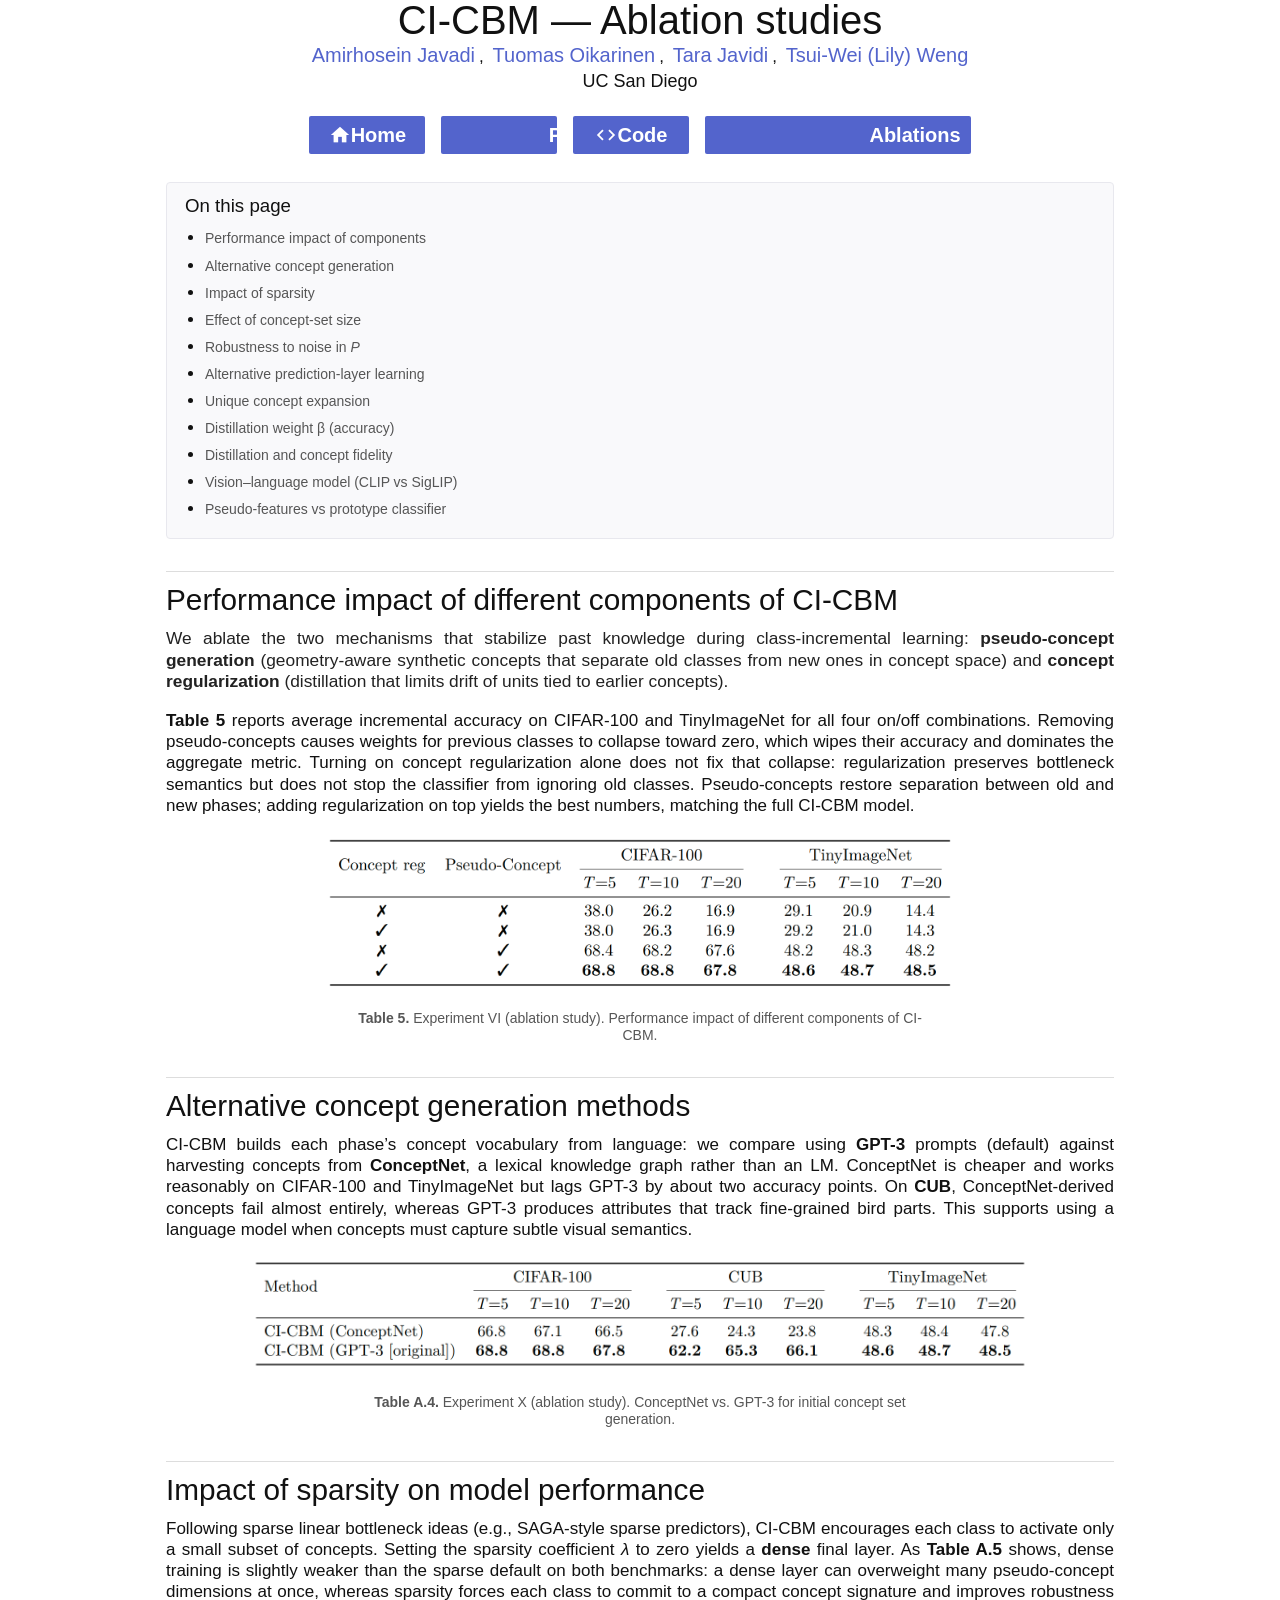
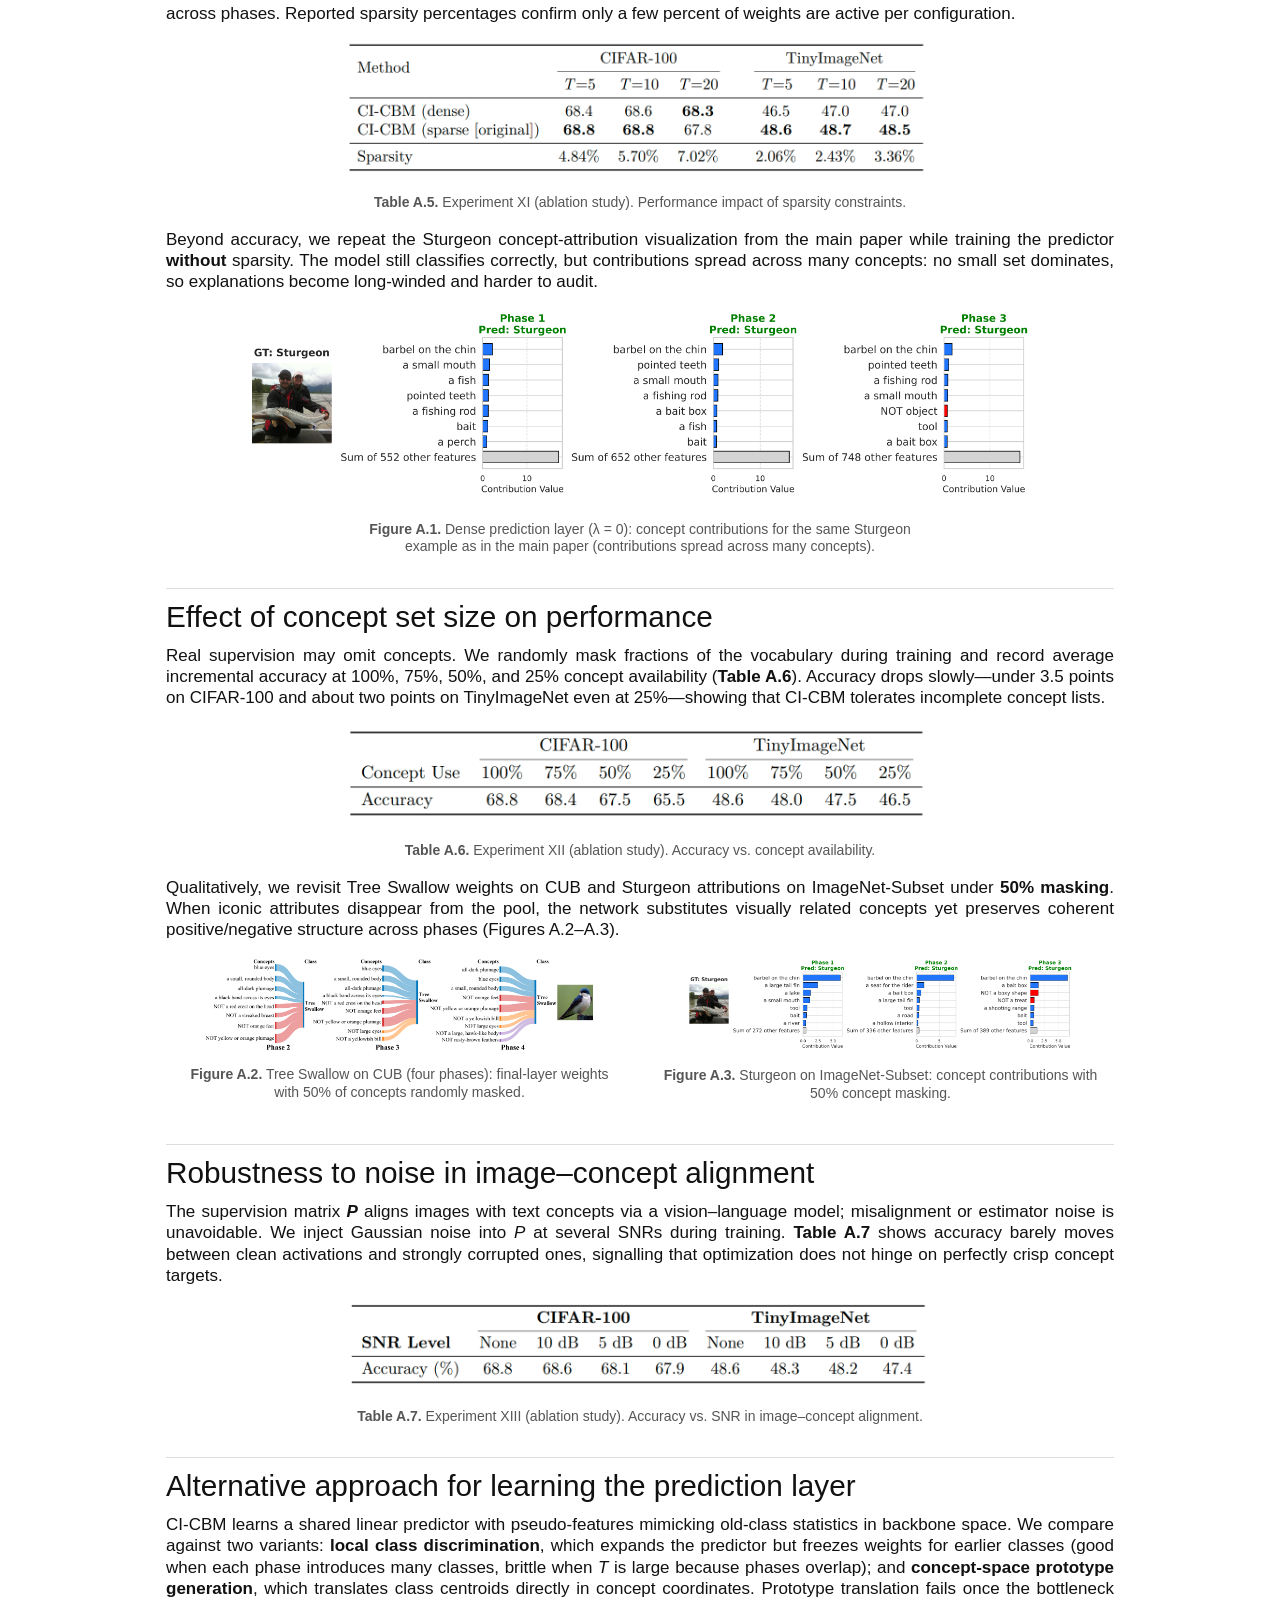
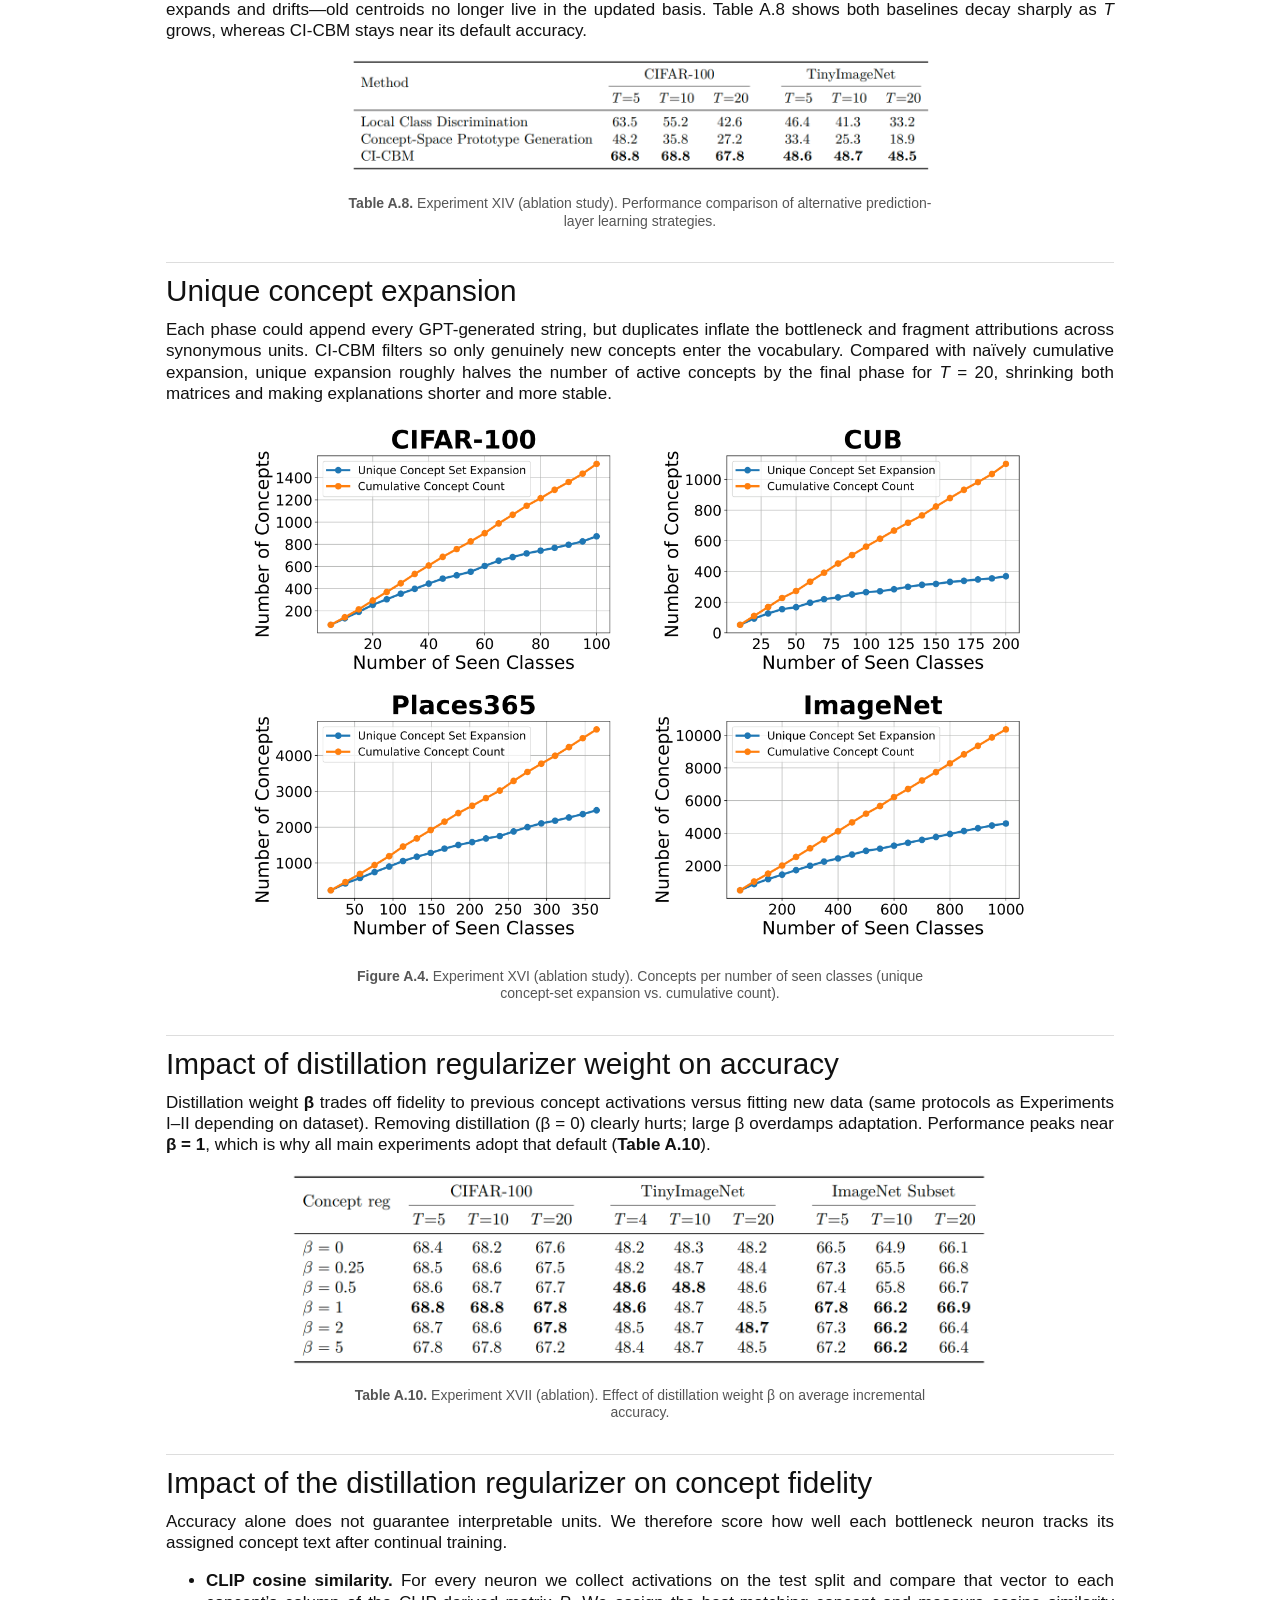
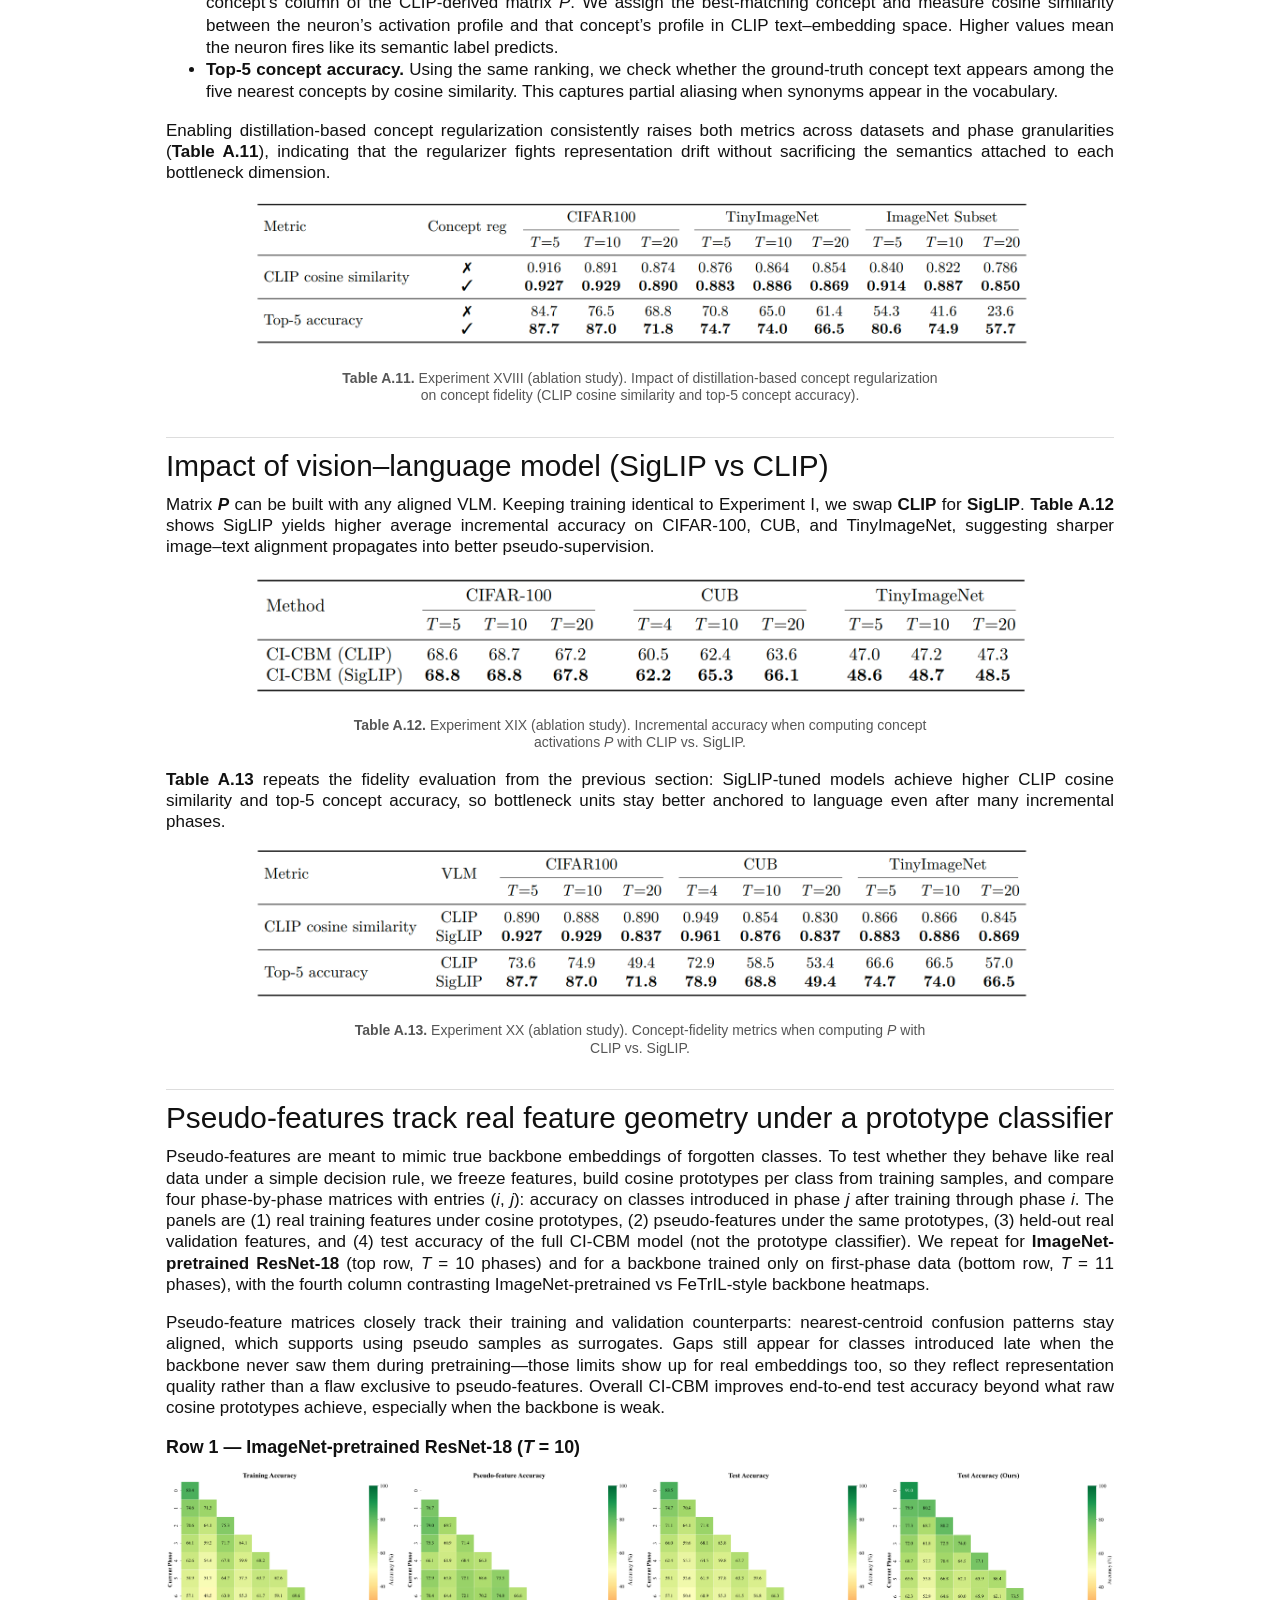
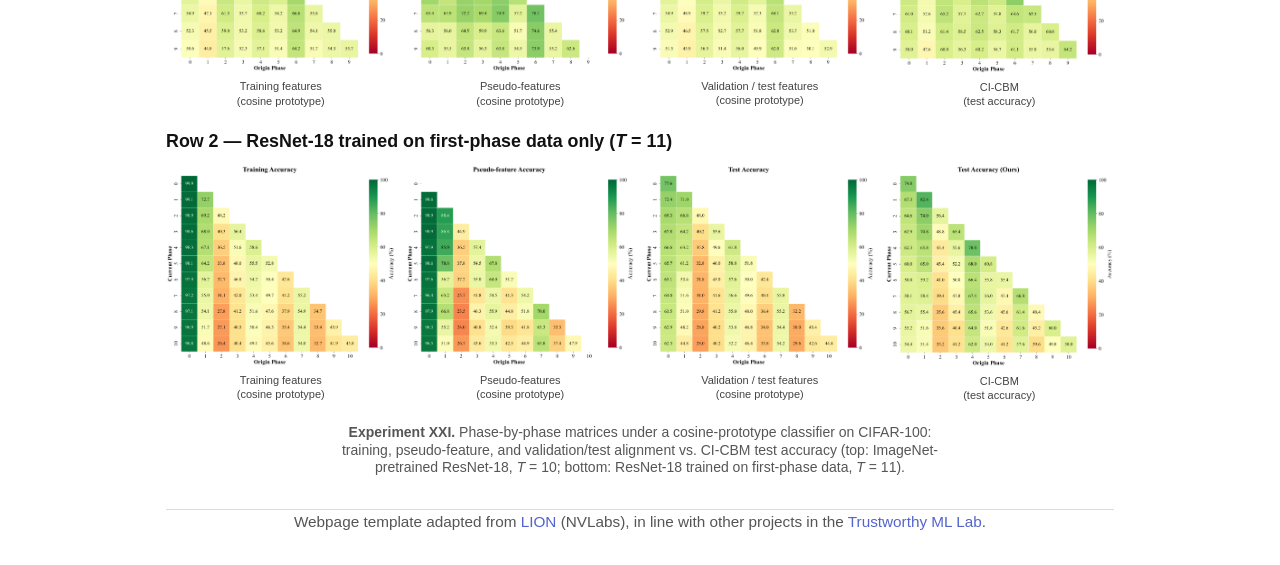
<file: project-website/ablation.html>
<!DOCTYPE html>
<html lang="en">
  <head>
    <meta charset="utf-8" />
    <meta name="viewport" content="width=device-width, initial-scale=1" />
    <title>Ablation studies &mdash; CI-CBM</title>
    <link href="https://fonts.googleapis.com/css2?family=Material+Icons" rel="stylesheet" />
    <style type="text/css">
      body {
        font-family: Arial, Helvetica, sans-serif;
        font-weight: 300;
        font-size: 17px;
        margin-left: auto;
        margin-right: auto;
        color: #111;
        line-height: 1.3em;
      }
      @media screen and (min-width: 980px) {
        body { width: 980px; }
      }
      a:link, a:visited { color: #5364cc; text-decoration: none; }
      a:hover { color: #208799; }
      p {
        line-height: 1.25em;
      }
      h1 {
        text-align: center;
        font-size: 40px;
        font-weight: 500;
        margin: 0 0 0.5rem;
      }
      h2 {
        font-size: 1.75em;
        font-weight: 400;
        margin: 16px 0 8px;
      }
      h3 {
        font-weight: 600;
        margin: 16px 0 8px;
      }
      .container {
        margin-left: auto;
        margin-right: auto;
        padding-left: 16px;
        padding-right: 16px;
      }
      .paper-title { padding: 1px 0; }
      .author-row-new { text-align: center; }
      .author-row-new a {
        display: inline-block;
        font-size: 20px;
        padding: 4px;
      }
      .affiliations {
        font-size: 18px;
        text-align: center;
      }
      .paper-btn-parent {
        display: flex;
        justify-content: center;
        flex-wrap: wrap;
        margin: 16px 0;
      }
      .paper-btn {
        display: inline-flex;
        align-items: center;
        justify-content: center;
        margin: 8px;
        padding: 8px;
        border-radius: 2px;
        background-color: #5364cc;
        color: #fff !important;
        font-size: 20px;
        width: 100px;
        font-weight: 600;
        text-decoration: none;
      }
      .paper-btn:hover { opacity: 0.85; }
      .material-icons { vertical-align: -6px; font-size: 22px; }
      hr {
        height: 1px;
        border: 0;
        border-top: 1px solid #ddd;
        margin: 0;
      }
      section {
        margin: 32px 0;
        text-align: justify;
      }
      .note {
        font-size: 0.95em;
        color: #444;
        margin: 0 0 1rem;
      }
      .toc-ablation {
        background: #f9f9fb;
        border: 1px solid #e8e8ee;
        border-radius: 4px;
        padding: 12px 18px;
        margin: 20px 0;
      }
      .toc-ablation h2 {
        font-size: 1.1em;
        margin: 0 0 10px;
      }
      .toc-ablation .ablation-toc-list {
        margin: 8px 0 0;
        padding-left: 1.25rem;
        list-style: disc;
      }
      .toc-ablation .ablation-toc-list li {
        margin: 5px 0;
      }
      .toc-ablation .ablation-toc-list a:link,
      .toc-ablation .ablation-toc-list a:visited {
        color: #565656;
        text-decoration: none;
        font-size: 14px;
      }
      .toc-ablation .ablation-toc-list a:hover {
        color: #208799;
        text-decoration: underline;
      }
      .table-shot {
        margin: 16px 0;
        text-align: center;
      }
      .table-shot img {
        max-width: 83%;
        height: auto;
        border: 0 !important;
        outline: 0 !important;
        box-shadow: none !important;
        background: transparent !important;
      }
      .pdf-frame {
        width: 100%;
        min-height: 480px;
      }
      .pdf-frame object {
        display: block;
        width: 100%;
        min-height: 480px;
        border: 0 !important;
        outline: 0 !important;
        box-shadow: none !important;
      }
      figure { margin: 16px 0; }
      figure,
      figure img,
      .table-shot,
      .table-shot img,
      .pdf-frame,
      .pdf-frame object,
      .pseudo-cell img {
        border: 0 !important;
        outline: 0 !important;
        box-shadow: none !important;
        background: transparent !important;
      }
      .caption {
        font-size: 14px;
        color: #565656;
        margin-top: 10px;
        margin-bottom: 10px;
        margin-left: 175px;
        margin-right: 175px;
        text-align: center;
      }
      .caption b {
        color: #565656;
      }
      @media screen and (max-width: 900px) {
        .caption {
          margin-left: 24px;
          margin-right: 24px;
        }
      }
      .site-note {
        margin-top: 32px;
        font-size: 0.9em;
        color: #555;
        text-align: center;
      }
      .lead {
        font-size: 1.02em;
        color: #222;
        margin-bottom: 1rem;
      }
      .pseudo-row-heading {
        font-weight: 600;
        margin: 18px 0 10px;
        font-size: 1.05em;
      }
      .pseudo-grid {
        display: grid;
        grid-template-columns: repeat(4, minmax(0, 1fr));
        gap: 10px;
        margin: 12px 0 22px;
        align-items: start;
      }
      @media screen and (max-width: 840px) {
        .pseudo-grid {
          grid-template-columns: repeat(2, minmax(0, 1fr));
        }
      }
      .pseudo-cell {
        min-width: 0;
      }
      .pseudo-cell img {
        width: 100%;
        height: auto;
        display: block;
        border: 0 !important;
        outline: 0 !important;
        box-shadow: none !important;
        background: transparent !important;
      }
      .pseudo-cell .mini-cap {
        font-size: 11px;
        line-height: 1.3;
        color: #444;
        margin-top: 6px;
        text-align: center;
      }
      .two-fig {
        display: grid;
        grid-template-columns: repeat(2, minmax(0, 1fr));
        gap: 14px;
        margin: 16px 0;
      }
      @media screen and (max-width: 720px) {
        .two-fig {
          grid-template-columns: 1fr;
        }
      }
      .two-fig .caption {
        margin-left: 12px;
        margin-right: 12px;
      }
    </style>
  </head>
  <body>
    <div class="container">
      <div class="paper-title">
        <h1>CI-CBM &mdash; Ablation studies</h1>
      </div>
      <center>
        <div class="author-row-new">
          <a href="https://importamir.github.io">Amirhosein Javadi</a>,
          <a href="https://tuomaso.github.io">Tuomas Oikarinen</a>,
          <a href="https://tjavidi.eng.ucsd.edu">Tara Javidi</a>,
          <a href="https://lilywenglab.github.io">Tsui-Wei (Lily) Weng</a>
        </div>
      </center>
      <center>
        <div class="affiliations">UC San Diego</div>
      </center>
      <div class="paper-btn-parent">
        <a class="paper-btn" href="index.html">
          <span class="material-icons">home</span>
          Home
        </a>
        <a class="paper-btn" href="https://arxiv.org/abs/2604.14519">
          <span class="material-icons">article</span>
          Paper
        </a>
        <a class="paper-btn" href="https://github.com/importAmir/CI-CBM">
          <span class="material-icons">code</span>
          Code
        </a>
        <a class="paper-btn" href="ablation.html" style="width:auto;min-width:120px;padding-left:10px;padding-right:10px;">
          <span class="material-icons">science</span>
          Ablations
        </a>
      </div>

      <nav class="toc-ablation" aria-labelledby="toc-heading">
        <h2 id="toc-heading">On this page</h2>
        <ul class="ablation-toc-list">
          <li><a href="#sec-components">Performance impact of components</a></li>
          <li><a href="#sec-concept-gen">Alternative concept generation</a></li>
          <li><a href="#sec-sparsity">Impact of sparsity</a></li>
          <li><a href="#sec-concept-size">Effect of concept-set size</a></li>
          <li><a href="#sec-noise">Robustness to noise in <em>P</em></a></li>
          <li><a href="#sec-alt-predictor">Alternative prediction-layer learning</a></li>
          <li><a href="#sec-unique-concepts">Unique concept expansion</a></li>
          <li><a href="#sec-distill-acc">Distillation weight &beta; (accuracy)</a></li>
          <li><a href="#sec-distill-fid">Distillation and concept fidelity</a></li>
          <li><a href="#sec-vlm">Vision–language model (CLIP vs SigLIP)</a></li>
          <li><a href="#sec-pseudo-prototype">Pseudo-features vs prototype classifier</a></li>
        </ul>
      </nav>

      <section id="sec-components">
        <hr />
        <h2>Performance impact of different components of CI-CBM</h2>
        <p class="lead">
          We ablate the two mechanisms that stabilize past knowledge during class-incremental
          learning: <strong>pseudo-concept generation</strong> (geometry-aware synthetic
          concepts that separate old classes from new ones in concept space) and
          <strong>concept regularization</strong> (distillation that limits drift of
          units tied to earlier concepts).
        </p>
        <p>
          <strong>Table 5</strong> reports average incremental accuracy on CIFAR-100 and
          TinyImageNet for all four on/off combinations. Removing pseudo-concepts causes
          weights for previous classes to collapse toward zero, which wipes their accuracy
          and dominates the aggregate metric. Turning on concept regularization alone does
          not fix that collapse: regularization preserves bottleneck semantics but does not
          stop the classifier from ignoring old classes. Pseudo-concepts restore separation
          between old and new phases; adding regularization on top yields the best numbers,
          matching the full CI-CBM model.
        </p>
        <figure class="table-shot">
          <img
            src="figures/Table5.png"
            loading="lazy"
            alt="Table 5: component ablation — concept regularization and pseudo-concept generation on CIFAR-100 and TinyImageNet."
          />
        </figure>
        <p class="caption"><b>Table 5.</b> Experiment VI (ablation study). Performance impact of different components of CI-CBM.</p>
      </section>

      <section id="sec-concept-gen">
        <hr />
        <h2>Alternative concept generation methods</h2>
        <p>
          CI-CBM builds each phase’s concept vocabulary from language: we compare using
          <strong>GPT-3</strong> prompts (default) against harvesting concepts from
          <strong>ConceptNet</strong>, a lexical knowledge graph rather than an LM.
          ConceptNet is cheaper and works reasonably on CIFAR-100 and TinyImageNet but lags
          GPT-3 by about two accuracy points. On <strong>CUB</strong>, ConceptNet-derived
          concepts fail almost entirely, whereas GPT-3 produces attributes that track
          fine-grained bird parts. This supports using a language model when concepts must
          capture subtle visual semantics.
        </p>
        <figure class="table-shot">
          <img
            src="figures/TableA4.png"
            loading="lazy"
            alt="Table A.4: ConceptNet vs GPT-3 concept generation."
          />
        </figure>
        <p class="caption"><b>Table A.4.</b> Experiment X (ablation study). ConceptNet vs. GPT-3 for initial concept set generation.</p>
      </section>

      <section id="sec-sparsity">
        <hr />
        <h2>Impact of sparsity on model performance</h2>
        <p>
          Following sparse linear bottleneck ideas (e.g., SAGA-style sparse predictors),
          CI-CBM encourages each class to activate only a small subset of concepts. Setting
          the sparsity coefficient <em>&lambda;</em> to zero yields a <strong>dense</strong>
          final layer. As <strong>Table A.5</strong> shows, dense training is slightly weaker
          than the sparse default on both benchmarks: a dense layer can overweight many
          pseudo-concept dimensions at once, whereas sparsity forces each class to commit to
          a compact concept signature and improves robustness across phases. Reported
          sparsity percentages confirm only a few percent of weights are active per configuration.
        </p>
        <figure class="table-shot">
          <img
            src="figures/TableA5.png"
            loading="lazy"
            alt="Table A.5: dense vs sparse predictor."
          />
        </figure>
        <p class="caption"><b>Table A.5.</b> Experiment XI (ablation study). Performance impact of sparsity constraints.</p>
        <p>
          Beyond accuracy, we repeat the Sturgeon concept-attribution visualization from the
          main paper while training the predictor <strong>without</strong> sparsity. The
          model still classifies correctly, but contributions spread across many concepts:
          no small set dominates, so explanations become long-winded and harder to audit.
        </p>
        <figure class="table-shot">
          <img
            src="figures/appendix_FigureA1_dense_reasoning.png"
            loading="lazy"
            alt="Figure A.1: concept contributions for Sturgeon with dense (non-sparse) predictor."
          />
        </figure>
        <p class="caption"><b>Figure A.1.</b> Dense prediction layer (&lambda; = 0): concept contributions for the same Sturgeon example as in the main paper (contributions spread across many concepts).</p>
      </section>

      <section id="sec-concept-size">
        <hr />
        <h2>Effect of concept set size on performance</h2>
        <p>
          Real supervision may omit concepts. We randomly mask fractions of the vocabulary
          during training and record average incremental accuracy at 100%, 75%, 50%, and 25%
          concept availability (<strong>Table A.6</strong>). Accuracy drops slowly—under 3.5
          points on CIFAR-100 and about two points on TinyImageNet even at 25%—showing that
          CI-CBM tolerates incomplete concept lists.
        </p>
        <figure class="table-shot">
          <img
            src="figures/TableA6.png"
            loading="lazy"
            alt="Table A.6: accuracy vs fraction of concepts available."
          />
        </figure>
        <p class="caption"><b>Table A.6.</b> Experiment XII (ablation study). Accuracy vs. concept availability.</p>
        <p>
          Qualitatively, we revisit Tree Swallow weights on CUB and Sturgeon attributions on
          ImageNet-Subset under <strong>50% masking</strong>. When iconic attributes disappear
          from the pool, the network substitutes visually related concepts yet preserves coherent
          positive/negative structure across phases (Figures A.2–A.3).
        </p>
        <div class="two-fig">
          <div>
            <figure class="table-shot" style="margin:0;">
              <img
                src="figures/appendix_FigureA2_TreeSwallow_masked.png"
                loading="lazy"
                alt="Figure A.2: Tree Swallow final-layer weights with half of concepts masked."
              />
            </figure>
            <p class="caption"><b>Figure A.2.</b> Tree Swallow on CUB (four phases): final-layer weights with 50% of concepts randomly masked.</p>
          </div>
          <div>
            <figure class="table-shot" style="margin:0;">
              <img
                src="figures/appendix_FigureA3_Sturgeon_masked_reasoning.png"
                loading="lazy"
                alt="Figure A.3: concept contributions for Sturgeon under 50% concept masking."
              />
            </figure>
            <p class="caption"><b>Figure A.3.</b> Sturgeon on ImageNet-Subset: concept contributions with 50% concept masking.</p>
          </div>
        </div>
      </section>

      <section id="sec-noise">
        <hr />
        <h2>Robustness to noise in image–concept alignment</h2>
        <p>
          The supervision matrix <strong><em>P</em></strong> aligns images with text concepts via a
          vision–language model; misalignment or estimator noise is unavoidable. We inject
          Gaussian noise into <em>P</em> at several SNRs during training. <strong>Table A.7</strong>
          shows accuracy barely moves between clean activations and strongly corrupted ones,
          signalling that optimization does not hinge on perfectly crisp concept targets.
        </p>
        <figure class="table-shot">
          <img
            src="figures/TableA7.png"
            loading="lazy"
            alt="Table A.7: accuracy vs SNR noise in concept activations."
          />
        </figure>
        <p class="caption"><b>Table A.7.</b> Experiment XIII (ablation study). Accuracy vs. SNR in image–concept alignment.</p>
      </section>

      <section id="sec-alt-predictor">
        <hr />
        <h2>Alternative approach for learning the prediction layer</h2>
        <p>
          CI-CBM learns a shared linear predictor with pseudo-features mimicking old-class
          statistics in backbone space. We compare against two variants:
          <strong>local class discrimination</strong>, which expands the predictor but freezes
          weights for earlier classes (good when each phase introduces many classes, brittle when
          <em>T</em> is large because phases overlap); and <strong>concept-space prototype
          generation</strong>, which translates class centroids directly in concept coordinates.
          Prototype translation fails once the bottleneck expands and drifts—old centroids no
          longer live in the updated basis. Table A.8 shows both baselines decay sharply as
          <em>T</em> grows, whereas CI-CBM stays near its default accuracy.
        </p>
        <figure class="table-shot">
          <img
            src="figures/TableA8.png"
            loading="lazy"
            alt="Table A.8: alternative strategies for learning the prediction layer."
          />
        </figure>
        <p class="caption"><b>Table A.8.</b> Experiment XIV (ablation study). Performance comparison of alternative prediction-layer learning strategies.</p>
      </section>

      <section id="sec-unique-concepts">
        <hr />
        <h2>Unique concept expansion</h2>
        <p>
          Each phase could append every GPT-generated string, but duplicates inflate the
          bottleneck and fragment attributions across synonymous units. CI-CBM filters so only
          genuinely new concepts enter the vocabulary. Compared with naïvely cumulative expansion,
          unique expansion roughly halves the number of active concepts by the final phase for
          <em>T</em> = 20, shrinking both matrices and making explanations shorter and more stable.
        </p>
        <figure class="table-shot">
          <img
            src="figures/appendix_FigureA4_concept_vs_class.png"
            loading="lazy"
            alt="Figure A.4: concepts per number of seen classes for unique vs cumulative expansion."
          />
        </figure>
        <p class="caption"><b>Figure A.4.</b> Experiment XVI (ablation study). Concepts per number of seen classes (unique concept-set expansion vs. cumulative count).</p>
      </section>

      <section id="sec-distill-acc">
        <hr />
        <h2>Impact of distillation regularizer weight on accuracy</h2>
        <p>
          Distillation weight <strong>&beta;</strong> trades off fidelity to previous concept
          activations versus fitting new data (same protocols as Experiments I–II depending on
          dataset). Removing distillation (&beta; = 0) clearly hurts; large &beta; overdamps
          adaptation. Performance peaks near <strong>&beta; = 1</strong>, which is why all main
          experiments adopt that default (<strong>Table A.10</strong>).
        </p>
        <figure class="table-shot">
          <img
            src="figures/TableA10.png"
            loading="lazy"
            alt="Table A.10: accuracy vs distillation weight beta."
          />
        </figure>
        <p class="caption"><b>Table A.10.</b> Experiment XVII (ablation). Effect of distillation weight &beta; on average incremental accuracy.</p>
      </section>

      <section id="sec-distill-fid">
        <hr />
        <h2>Impact of the distillation regularizer on concept fidelity</h2>
        <p>
          Accuracy alone does not guarantee interpretable units. We therefore score how well each
          bottleneck neuron tracks its assigned concept text after continual training.
        </p>
        <ul>
          <li>
            <strong>CLIP cosine similarity.</strong> For every neuron we collect activations on the
            test split and compare that vector to each concept’s column of the CLIP-derived matrix
            <em>P</em>. We assign the best-matching concept and measure cosine similarity between the
            neuron’s activation profile and that concept’s profile in CLIP text–embedding space.
            Higher values mean the neuron fires like its semantic label predicts.
          </li>
          <li>
            <strong>Top-5 concept accuracy.</strong> Using the same ranking, we check whether the
            ground-truth concept text appears among the five nearest concepts by cosine similarity.
            This captures partial aliasing when synonyms appear in the vocabulary.
          </li>
        </ul>
        <p>
          Enabling distillation-based concept regularization consistently raises both metrics across
          datasets and phase granularities (<strong>Table A.11</strong>), indicating that the
          regularizer fights representation drift without sacrificing the semantics attached to each
          bottleneck dimension.
        </p>
        <figure class="table-shot">
          <img
            src="figures/TableA11.png"
            loading="lazy"
            alt="Table A.11: concept fidelity with vs without concept regularization."
          />
        </figure>
        <p class="caption"><b>Table A.11.</b> Experiment XVIII (ablation study). Impact of distillation-based concept regularization on concept fidelity (CLIP cosine similarity and top-5 concept accuracy).</p>
      </section>

      <section id="sec-vlm">
        <hr />
        <h2>Impact of vision–language model (SigLIP vs CLIP)</h2>
        <p>
          Matrix <strong><em>P</em></strong> can be built with any aligned VLM. Keeping training
          identical to Experiment I, we swap <strong>CLIP</strong> for <strong>SigLIP</strong>.
          <strong>Table A.12</strong> shows SigLIP yields higher average incremental accuracy on
          CIFAR-100, CUB, and TinyImageNet, suggesting sharper image–text alignment propagates into
          better pseudo-supervision.
        </p>
        <figure class="table-shot">
          <img
            src="figures/TableA12.png"
            loading="lazy"
            alt="Table A.12: CLIP vs SigLIP for computing P — classification accuracy."
          />
        </figure>
        <p class="caption"><b>Table A.12.</b> Experiment XIX (ablation study). Incremental accuracy when computing concept activations <em>P</em> with CLIP vs. SigLIP.</p>
        <p>
          <strong>Table A.13</strong> repeats the fidelity evaluation from the previous section:
          SigLIP-tuned models achieve higher CLIP cosine similarity and top-5 concept accuracy,
          so bottleneck units stay better anchored to language even after many incremental phases.
        </p>
        <figure class="table-shot">
          <img
            src="figures/TableA13.png"
            loading="lazy"
            alt="Table A.13: CLIP vs SigLIP — concept fidelity metrics."
          />
        </figure>
        <p class="caption"><b>Table A.13.</b> Experiment XX (ablation study). Concept-fidelity metrics when computing <em>P</em> with CLIP vs. SigLIP.</p>
      </section>

      <section id="sec-pseudo-prototype">
        <hr />
        <h2>Pseudo-features track real feature geometry under a prototype classifier</h2>
        <p>
          Pseudo-features are meant to mimic true backbone embeddings of forgotten classes. To test
          whether they behave like real data under a simple decision rule, we freeze features,
          build cosine prototypes per class from training samples, and compare four phase-by-phase
          matrices with entries (<em>i</em>, <em>j</em>): accuracy on classes introduced in phase
          <em>j</em> after training through phase <em>i</em>. The panels are (1) real training
          features under cosine prototypes, (2) pseudo-features under the same prototypes, (3) held-out
          real validation features, and (4) test accuracy of the full CI-CBM model (not the prototype
          classifier). We repeat for <strong>ImageNet-pretrained ResNet-18</strong> (top row,
          <em>T</em> = 10 phases) and for a backbone trained only on first-phase data (bottom row,
          <em>T</em> = 11 phases), with the fourth column contrasting ImageNet-pretrained vs FeTrIL-style
          backbone heatmaps.
        </p>
        <p>
          Pseudo-feature matrices closely track their training and validation counterparts: nearest-centroid
          confusion patterns stay aligned, which supports using pseudo samples as surrogates. Gaps still
          appear for classes introduced late when the backbone never saw them during pretraining—those
          limits show up for real embeddings too, so they reflect representation quality rather than a flaw
          exclusive to pseudo-features. Overall CI-CBM improves end-to-end test accuracy beyond what raw
          cosine prototypes achieve, especially when the backbone is weak.
        </p>

        <p class="pseudo-row-heading">Row 1 — ImageNet-pretrained ResNet-18 (<em>T</em> = 10)</p>
        <div class="pseudo-grid">
          <div class="pseudo-cell">
            <img src="figures/pseudo_grid_r1c1_n10_training.png" loading="lazy" alt="Training cosine prototype matrix T=10 pretrained" />
            <div class="mini-cap">Training features<br />(cosine prototype)</div>
          </div>
          <div class="pseudo-cell">
            <img src="figures/pseudo_grid_r1c2_n10_pseudo.png" loading="lazy" alt="Pseudo-feature cosine prototype matrix T=10" />
            <div class="mini-cap">Pseudo-features<br />(cosine prototype)</div>
          </div>
          <div class="pseudo-cell">
            <img src="figures/pseudo_grid_r1c3_n10_validation.png" loading="lazy" alt="Validation cosine prototype matrix T=10" />
            <div class="mini-cap">Validation / test features<br />(cosine prototype)</div>
          </div>
          <div class="pseudo-cell">
            <img src="figures/pseudo_grid_r1c4_pretrained_heatmap.png" loading="lazy" alt="CI-CBM test accuracy heatmap pretrained backbone T=10" />
            <div class="mini-cap">CI-CBM<br />(test accuracy)</div>
          </div>
        </div>

        <p class="pseudo-row-heading">Row 2 — ResNet-18 trained on first-phase data only (<em>T</em> = 11)</p>
        <div class="pseudo-grid">
          <div class="pseudo-cell">
            <img src="figures/pseudo_grid_r2c1_n11_training.png" loading="lazy" alt="Training cosine prototype T=11 first-phase backbone" />
            <div class="mini-cap">Training features<br />(cosine prototype)</div>
          </div>
          <div class="pseudo-cell">
            <img src="figures/pseudo_grid_r2c2_n11_pseudo.png" loading="lazy" alt="Pseudo-features cosine prototype T=11" />
            <div class="mini-cap">Pseudo-features<br />(cosine prototype)</div>
          </div>
          <div class="pseudo-cell">
            <img src="figures/pseudo_grid_r2c3_n11_validation.png" loading="lazy" alt="Validation cosine prototype T=11" />
            <div class="mini-cap">Validation / test features<br />(cosine prototype)</div>
          </div>
          <div class="pseudo-cell">
            <img src="figures/pseudo_grid_r2c4_fetril_heatmap.png" loading="lazy" alt="CI-CBM test accuracy FeTrIL-style backbone T=11" />
            <div class="mini-cap">CI-CBM<br />(test accuracy)</div>
          </div>
        </div>
        <p class="caption"><b>Experiment XXI.</b> Phase-by-phase matrices under a cosine-prototype classifier on CIFAR-100: training, pseudo-feature, and validation/test alignment vs. CI-CBM test accuracy (top: ImageNet-pretrained ResNet-18, <em>T</em> = 10; bottom: ResNet-18 trained on first-phase data, <em>T</em> = 11).</p>
      </section>

      <section class="site-note">
        <hr />
        Webpage template adapted from
        <a href="https://nv-tlabs.github.io/LION/">LION</a> (NVLabs), in line
        with other projects in the
        <a href="https://lilywenglab.github.io/">Trustworthy ML Lab</a>.
      </section>
    </div>
  </body>
</html>
</file>
